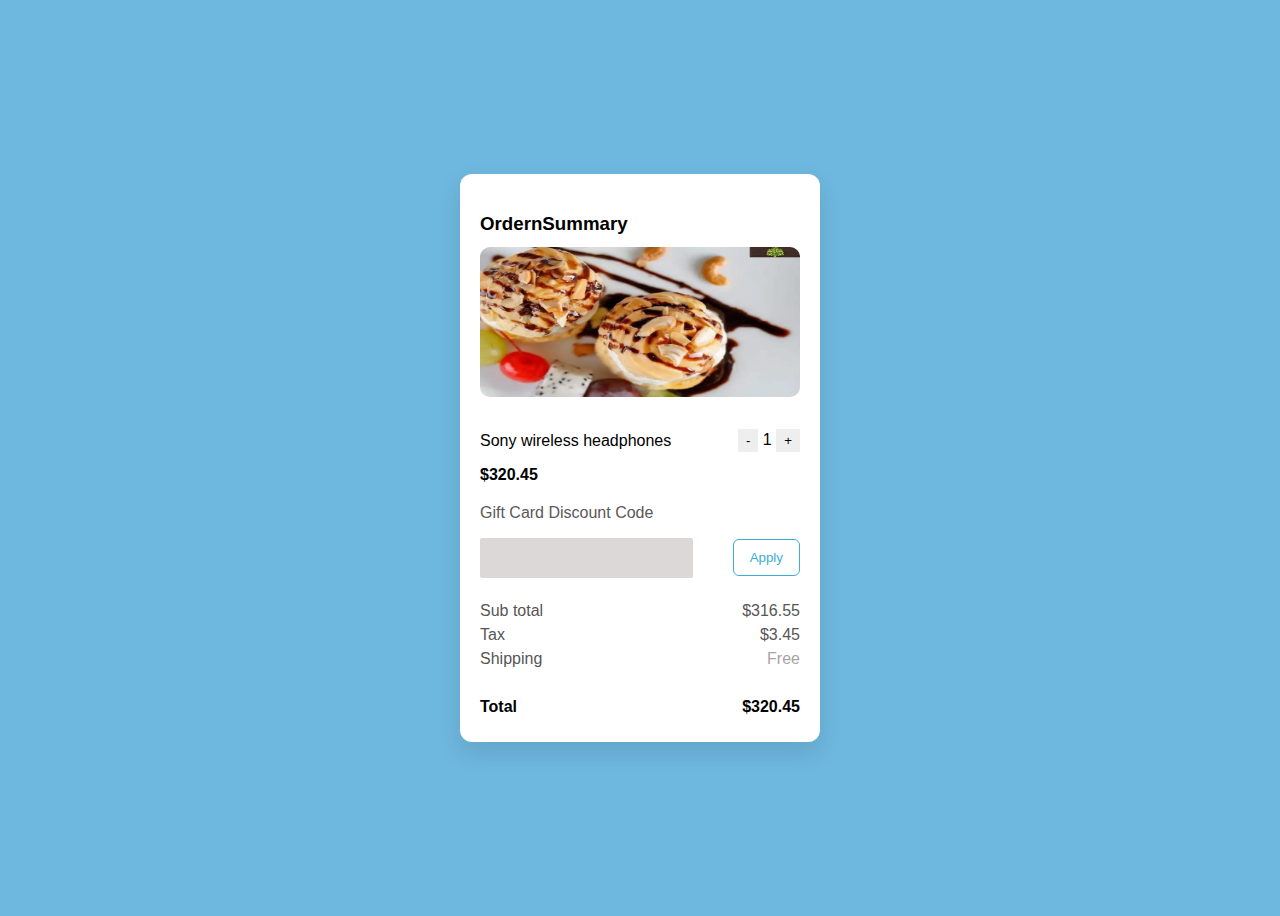
<file: task.html>
<!DOCTYPE html>
<html lang="en">
<head>
    <meta charset="UTF-8">
    <meta name="viewport" content="width=device-width, initial-scale=1.0">
    <title>Project</title>
    <link rel="stylesheet" href="tsk.css">
</head>
<body>
  <div class="make">
    <div class="order-card">
  <h3>OrdernSummary</h3>

  <img src="icecream.jpeg" alt="product" class="product-img">

  <div class="item">
    <p class="name">Sony wireless headphones</p>
    <div class="qty">
      <button>-</button>
      <span>1</span>
      <button>+</button>
    </div>
  </div>
  <p class="price">$320.45</p>
  
<div class="hello">
  <p>Gift Card Discount Code</p>
</div>

  <div class="discount-box">
    <div class="box"> </div>
    
    <button>Apply</button>

  </div>
  <br>

  <div class="bill">
    <div class="light">
    <p>Sub total <span>$316.55</span></p>
    <p>Tax <span>$3.45</span></p>

    <p>Shipping<span class="mild">Free</span></p>
    </div>
    <br>
  
    <h4>Total <span>$320.45</span></h4>
    
  </div>
</div>

</div>
    
</body>
</html>
</file>
<file: tsk.css>
body {
  background: #6eb7de;
  font-family: Arial, sans-serif;

}

.make
{
  min-height: 100vh;
  justify-content: center;
  display: flex;
  align-items: center;

}

.order-card {
  width: 320px;
  background: #fff;
  padding: 20px;
  border-radius: 12px;
  box-shadow: 0 10px 25px rgba(0,0,0,0.1);
}

.order-card h3 {
  margin-bottom: 12px;
}

.product-img {
  width: 100%;
  height: 150px;
  border-radius: 2px;
  margin-bottom: 15px;
}

.item {
  display: flex;
  justify-content: space-between;
  align-items: center;
}

.qty button {
  border: none;
  background: #eee;
  padding: 4px 8px;
  cursor: pointer;
}
.discount-box
{
 display: flex;
 align-items: center;
 gap: 40px; /* input&button gap */
}

.box
{
    width: 350px;
    height: 20px;
    border: 10px solid rgb(221, 216, 216);
    background-color: rgb(221, 216, 216);
    border-radius: 2px;
  font-family: Arial, sans-serif;
}

.order-card {
  width: 320px;
  background: #fff;
  padding: 20px;
  border-radius: 12px;
  box-shadow: 0 10px 25px rgba(0,0,0,0.1);
}

.order-card h3 {
  margin-bottom: 12px;
}

.product-img {
  width: 100%;
  border-radius: 10px;
  margin-bottom: 15px;
}

.item {
  display: flex;
  justify-content: space-between;
  align-items: center;
}

.qty button {
  border: none;
  background: #eee;
  padding: 4px 8px;
  cursor: pointer;
}

.price {
  font-weight: bold;
  margin: 10px 0;

}

.bill p, .bill h4 {
  display: flex;
  justify-content: space-between;
  margin: 6px 0;
}

.price {
  font-weight: bold;
  margin: 20px 0;
  margin-top: 0px;
}

.bill p, .bill h4 {
  display: flex;
  justify-content: space-between;
  margin: 6px 0;
}



.hello
{
  color: rgb(91, 88, 88);
}

.discount-box button
{
  padding: 10px 16px;
  width: 70px;
  border-radius: 6px;
  border: 1px solid #3aaed8;
  background: transparent;
  color: #3aaed8;
  cursor: pointer;

}

.light
{
  color: rgb(87, 86, 86);
}
.mild{
 color: rgb(169, 163, 163);
}
</file>
